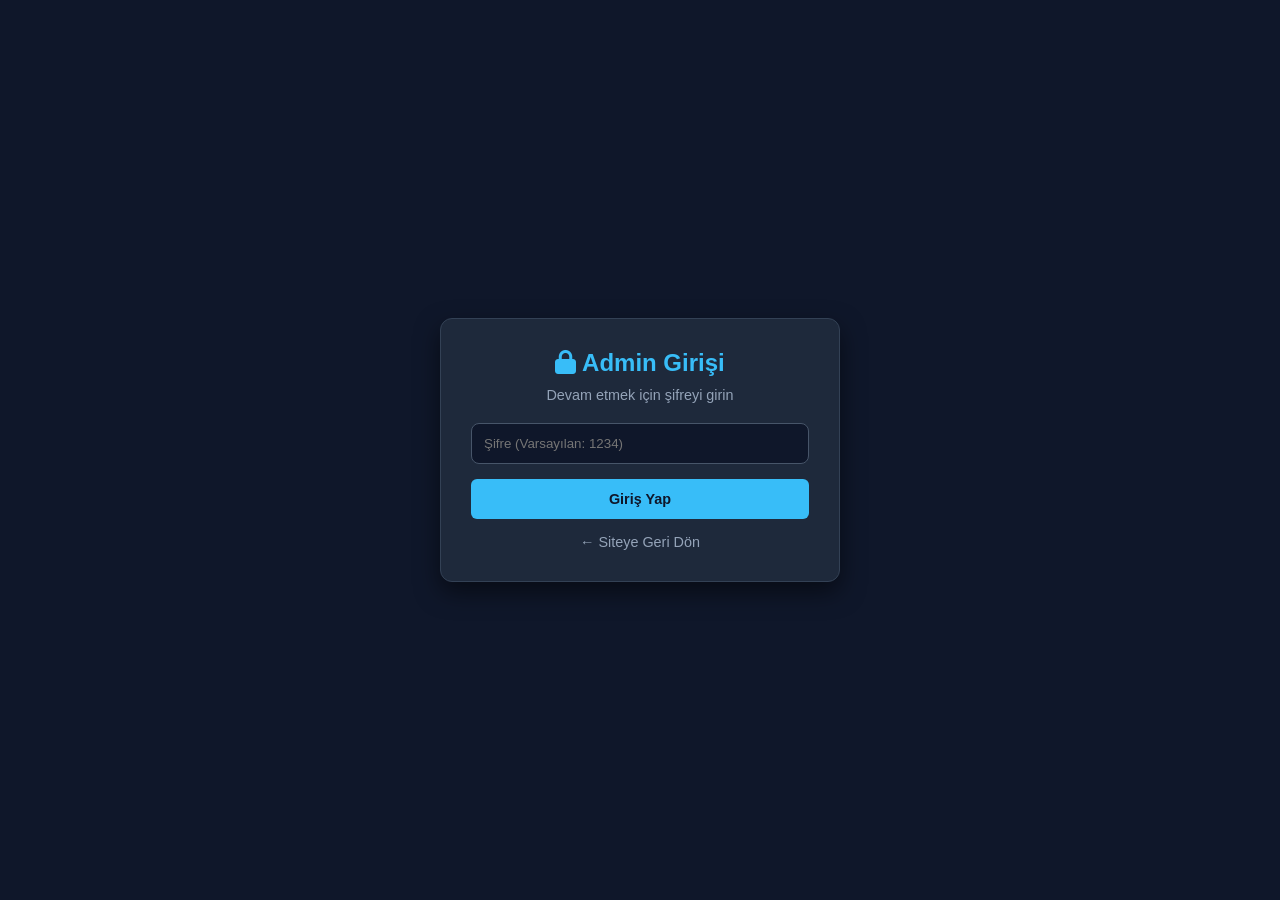
<file: admin.html>
<!DOCTYPE html>
<html lang="tr">
<head>
    <meta charset="UTF-8">
    <meta name="viewport" content="width=device-width, initial-scale=1.0">
    <title>Admin Paneli - GIF Yönetimi</title>
    <link rel="stylesheet" href="style.css">
    <link rel="stylesheet" href="https://cdnjs.cloudflare.com/ajax/libs/font-awesome/6.4.0/css/all.min.css">
</head>
<body class="admin-body">

    <!-- Giriş Ekranı -->
    <div id="loginScreen" class="admin-card">
        <h2><i class="fa-solid fa-lock"></i> Admin Girişi</h2>
        <p>Devam etmek için şifreyi girin</p>
        <input type="password" id="adminPassword" placeholder="Şifre (Varsayılan: 1234)">
        <button id="loginBtn" class="btn-action full-width">Giriş Yap</button>
        <p id="loginError" class="error-msg">Şifre yanlış!</p>
        <a href="index.html" class="back-link">← Siteye Geri Dön</a>
    </div>

    <!-- Yönetim Paneli (Giriş Yapılınca Görünür) -->
    <div id="adminPanel" class="admin-dashboard" style="display: none;">
        <div class="admin-top">
            <h2>GIF Yönetim Paneli</h2>
            <button id="logoutBtn" class="btn-logout"><i class="fa-solid fa-right-from-bracket"></i> Çıkış Yap</button>
        </div>

        <!-- GIF Ekleme Formu -->
        <div class="add-form-card">
            <h3>Yeni GIF Ekle</h3>
            <input type="text" id="gifTitle" placeholder="GIF Başlığı (Örn: Eğlenceli Dans)">
            <input type="text" id="gifUrl" placeholder="GIF Bağlantısı (URL veya dosya adı)">
            <button id="addGifBtn" class="btn-action"><i class="fa-solid fa-plus"></i> GIF'i Yayınla</button>
        </div>

        <!-- Mevcut GIF'leri Listeleme ve Silme -->
        <div class="admin-list-section">
            <h3>Yüklü GIF'ler</h3>
            <div id="adminGifList" class="admin-gif-list">
                <!-- JavaScript ile doldurulacak -->
            </div>
        </div>
        <a href="index.html" class="back-link margin-top">← Siteye Geri Dön</a>
    </div>

    <script src="admin.js"></script>
</body>
</html>
</file>
<file: style.css>
/* Temel Ayarlar */
* {
    margin: 0;
    padding: 0;
    box-sizing: border-box;
    font-family: 'Segoe UI', Tahoma, Geneva, Verdana, sans-serif;
}

body {
    background-color: #0f172a;
    color: #f8fafc;
    min-height: 100vh;
}

/* Üst Kısım / Header */
.header {
    text-align: center;
    padding: 3rem 1rem;
    background: linear-gradient(135deg, #1e293b, #0f172a);
    border-bottom: 1px solid #334155;
}

.header h1 {
    font-size: 2.5rem;
    margin-bottom: 0.5rem;
    color: #38bdf8;
}

.header p {
    color: #94a3b8;
    margin-bottom: 1.5rem;
}

/* Arama Kutusu */
.search-box {
    position: relative;
    max-width: 400px;
    margin: 0 auto;
}

.search-box i {
    position: absolute;
    left: 15px;
    top: 50%;
    transform: translateY(-50%);
    color: #64748b;
}

.search-box input {
    width: 100%;
    padding: 12px 20px 12px 45px;
    background-color: #1e293b;
    border: 1px solid #475569;
    border-radius: 30px;
    color: white;
    font-size: 1rem;
    outline: none;
    transition: 0.3s;
}

.search-box input:focus {
    border-color: #38bdf8;
    box-shadow: 0 0 10px rgba(56, 189, 248, 0.2);
}

/* Galeri Düzeni (Grid) */
.gallery-container {
    max-width: 1200px;
    margin: 2rem auto;
    padding: 0 1rem;
}

.gallery {
    display: grid;
    grid-template-columns: repeat(auto-fill, minmax(260px, 1fr));
    gap: 20px;
}

/* GIF Kartları */
.gif-card {
    background-color: #1e293b;
    border-radius: 12px;
    overflow: hidden;
    box-shadow: 0 4px 6px rgba(0, 0, 0, 0.3);
    transition: transform 0.3s, box-shadow 0.3s;
    border: 1px solid #334155;
}

.gif-card:hover {
    transform: translateY(-5px);
    box-shadow: 0 10px 15px rgba(0, 0, 0, 0.4);
}

.gif-wrapper {
    position: relative;
    width: 100%;
    height: 200px;
    overflow: hidden;
}

.gif-wrapper img {
    width: 100%;
    height: 100%;
    object-fit: cover;
}

/* Üzerine Gelince Çıkan Efekt (Overlay) */
.overlay {
    position: absolute;
    top: 0;
    left: 0;
    width: 100%;
    height: 100%;
    background: rgba(15, 23, 42, 0.75);
    display: flex;
    justify-content: center;
    align-items: center;
    gap: 10px;
    opacity: 0;
    transition: opacity 0.3s ease;
}

.gif-wrapper:hover .overlay {
    opacity: 1;
}

.btn-action {
    background-color: #38bdf8;
    color: #0f172a;
    border: none;
    padding: 8px 14px;
    border-radius: 6px;
    font-weight: 600;
    cursor: pointer;
    text-decoration: none;
    display: inline-flex;
    align-items: center;
    gap: 6px;
    font-size: 0.9rem;
    transition: background 0.2s;
}

.btn-action:hover {
    background-color: #0ea5e9;
    color: white;
}

.gif-info {
    padding: 12px;
    text-align: center;
    font-weight: 500;
    color: #cbd5e1;
}

/* Modal (Büyük Boyutlu Önizleme Penceresi) */
.modal {
    display: none;
    position: fixed;
    z-index: 1000;
    left: 0;
    top: 0;
    width: 100%;
    height: 100%;
    background-color: rgba(0, 0, 0, 0.9);
    flex-direction: column;
    justify-content: center;
    align-items: center;
}

.modal-content {
    max-width: 80%;
    max-height: 70vh;
    border-radius: 8px;
    object-fit: contain;
}

#modalCaption {
    margin-top: 15px;
    color: white;
    font-size: 1.2rem;
}

.modal-download-btn {
    margin-top: 20px;
    background-color: #22c55e;
    color: white;
    padding: 10px 20px;
    border-radius: 8px;
    text-decoration: none;
    font-weight: bold;
    display: flex;
    align-items: center;
    gap: 8px;
    transition: background 0.2s;
}

.modal-download-btn:hover {
    background-color: #16a34a;
}

.close {
    position: absolute;
    top: 20px;
    right: 35px;
    color: #f1f1f1;
    font-size: 40px;
    font-weight: bold;
    cursor: pointer;
}

.close:hover {
    color: #38bdf8;
}
/* --- Admin Sayfası Özel Stilleri --- */
.admin-body {
    display: flex;
    justify-content: center;
    align-items: center;
    min-height: 100vh;
    padding: 20px;
}

.admin-link {
    position: absolute;
    top: 20px;
    right: 20px;
    color: #94a3b8;
    text-decoration: none;
    font-size: 0.9rem;
    display: flex;
    align-items: center;
    gap: 5px;
    transition: color 0.2s;
}

.admin-link:hover {
    color: #38bdf8;
}

.admin-card {
    background-color: #1e293b;
    padding: 30px;
    border-radius: 12px;
    width: 100%;
    max-width: 400px;
    box-shadow: 0 10px 25px rgba(0,0,0,0.5);
    border: 1px solid #334155;
    text-align: center;
}

.admin-card h2 {
    color: #38bdf8;
    margin-bottom: 10px;
}

.admin-card p {
    color: #94a3b8;
    margin-bottom: 20px;
    font-size: 0.9rem;
}

.admin-card input {
    width: 100%;
    padding: 12px;
    background-color: #0f172a;
    border: 1px solid #475569;
    border-radius: 8px;
    color: white;
    margin-bottom: 15px;
    outline: none;
}

.full-width {
    width: 100%;
    justify-content: center;
    padding: 12px;
}

.error-msg {
    color: #ef4444;
    font-size: 0.85rem;
    margin-top: 10px;
    display: none;
}

.back-link {
    display: inline-block;
    margin-top: 15px;
    color: #94a3b8;
    text-decoration: none;
    font-size: 0.9rem;
}

.back-link:hover {
    color: white;
}

/* Yönetim Paneli Dashboard */
.admin-dashboard {
    width: 100%;
    max-width: 800px;
    background-color: #1e293b;
    padding: 30px;
    border-radius: 12px;
    border: 1px solid #334155;
}

.admin-top {
    display: flex;
    justify-content: space-between;
    align-items: center;
    margin-bottom: 20px;
    border-bottom: 1px solid #334155;
    padding-bottom: 15px;
}

.btn-logout {
    background-color: #ef4444;
    color: white;
    border: none;
    padding: 8px 12px;
    border-radius: 6px;
    cursor: pointer;
    font-weight: 600;
}

.add-form-card {
    background-color: #0f172a;
    padding: 20px;
    border-radius: 8px;
    margin-bottom: 25px;
}

.add-form-card h3, .admin-list-section h3 {
    margin-bottom: 15px;
    color: #38bdf8;
}

.add-form-card input {
    width: 100%;
    padding: 10px;
    background-color: #1e293b;
    border: 1px solid #475569;
    border-radius: 6px;
    color: white;
    margin-bottom: 12px;
    outline: none;
}

.admin-gif-list {
    display: flex;
    flex-direction: column;
    gap: 10px;
    max-height: 300px;
    overflow-y: auto;
}

.admin-gif-item {
    display: flex;
    align-items: center;
    justify-content: space-between;
    background-color: #0f172a;
    padding: 10px;
    border-radius: 6px;
}

.admin-gif-info {
    display: flex;
    align-items: center;
    gap: 10px;
}

.admin-gif-info img {
    width: 40px;
    height: 40px;
    object-fit: cover;
    border-radius: 4px;
}

.btn-delete {
    background-color: #ef4444;
    color: white;
    border: none;
    padding: 6px 10px;
    border-radius: 4px;
    cursor: pointer;
}
</file>
